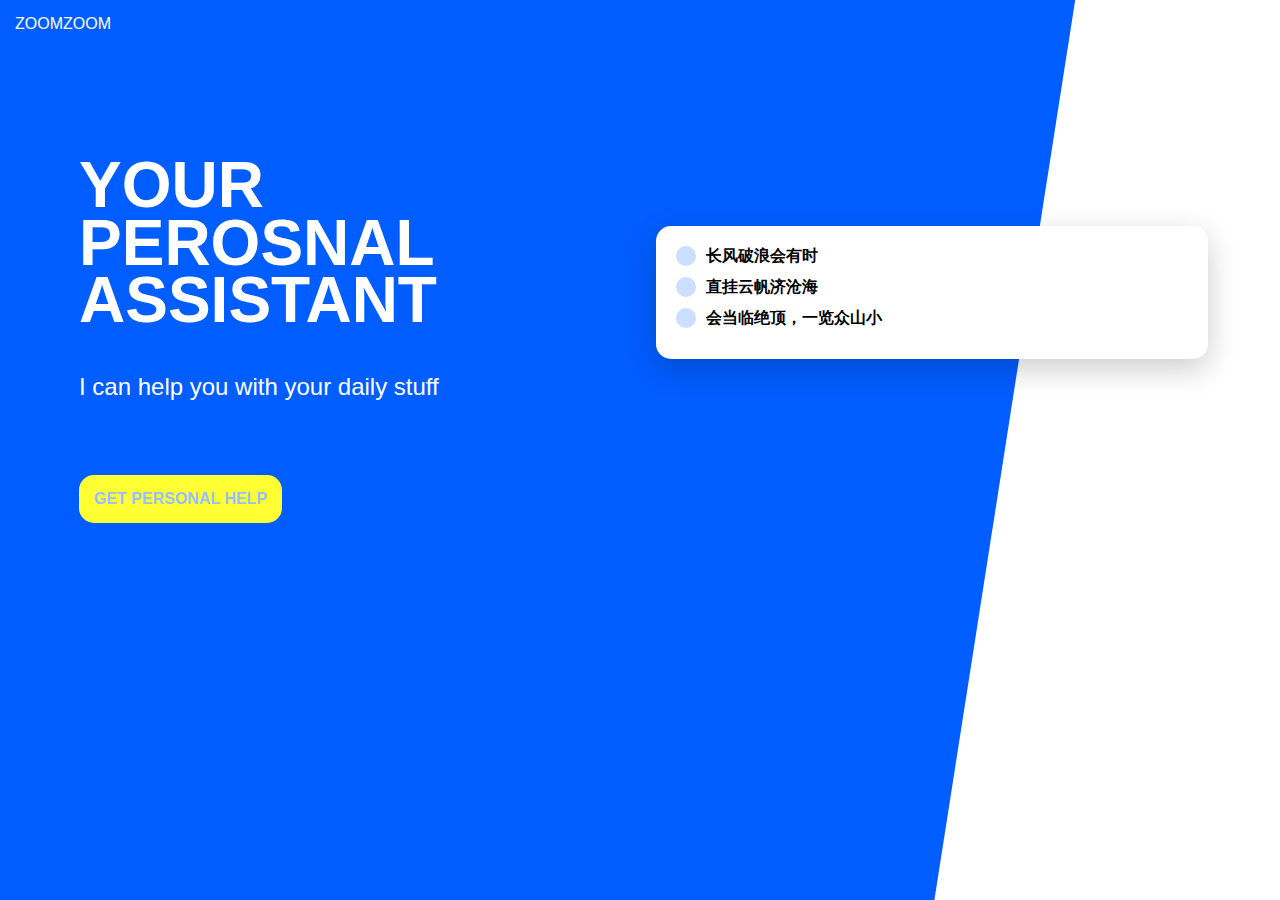
<file: front_end/sass/SASSY/index.html>
<!DOCTYPE html>
<html lang="en">
<head>
    <meta charset="UTF-8">
    <meta name="viewport" content="width=device-width, initial-scale=1.0">
    <meta http-equiv="X-UA-Compatible" content="ie=edge">
    <title>learn sass</title>
    <link rel="stylesheet" href="./css/main.css">
</head>
<body>
    <div id="bg"></div>
    <header>
        <a href="#">zoomzoom</a>
    </header>
    <main>
        <section id="card">
            <ul>
                <li>
                    <span></span>
                    <strong>长风破浪会有时</strong>
                </li>
                <li>
                    <span></span>
                    <strong>直挂云帆济沧海</strong>
                </li>
                <li>
                    <span></span>
                    <strong>会当临绝顶，一览众山小</strong>
                </li>
            </ul>
        </section>
        <section id="primary">
            <h1>Your perosnal assistant</h1>
            <p>I can help you with your daily stuff</p>
            <a href="#">get personal help</a>
        </section>
    </main>
</body>
</html>
</file>
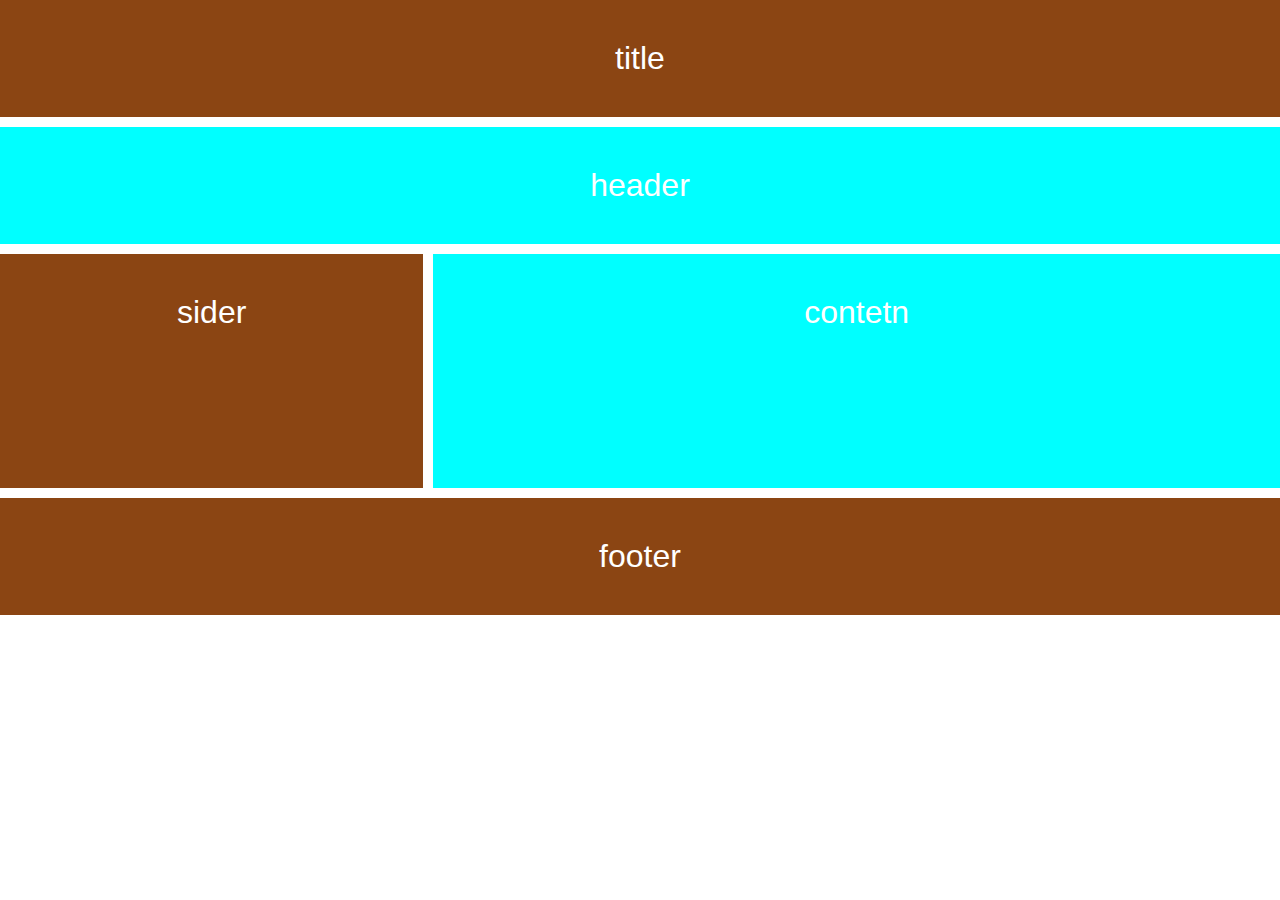
<file: front_end/css/gird1.html>
<!DOCTYPE html>
<html lang="en">
<head>
    <meta charset="UTF-8">
    <meta name="viewport" content="width=device-width, initial-scale=1.0">
    <meta http-equiv="X-UA-Compatible" content="ie=edge">
    <title>learn grid </title>
    <style>
    *{
        margin:0;
        padding:0;
    }
    .grid{
        display: grid;
        grid-template-columns: 1fr 2fr;
        grid-template-rows: 1fr 1fr 2fr 1fr;
        grid-template-areas: 
        "title title"
        "header header"
        "sidebar content"
        "footer footer";
        gap:10px;
    }
    .grid div{
        text-align: center;
        font-size:2em;
        color:#fff;
        font-family: 'Segoe UI', Tahoma, Geneva, Verdana, sans-serif;
        padding:40px 0px;
        
    }
    .grid div:nth-child(even){
        background-color:aqua;
    }
    .grid div:nth-child(odd){
        background-color:saddlebrown;
    }
    .title{
        grid-area: title;
    }
    .header{
        grid-area:header;
    }
    .sidebar{
        grid-area: sidebar;
    }
    .content{
        grid-area: content;
    }
    .footer{
        grid-area:footer;
    }
    @media screen and (max-width:736px){
        .grid{
            grid-template-columns:1fr;
            grid-template-rows: 0.5fr 1fr 1fr 1fr 0.5fr;
            grid-template-areas: 
            "title"
            "header"
            "sidebar" 
            "content"
            "footer";
        }
    }
    </style>
</head>
<body>
    <div class="grid">
        <div class="title">title</div>
        <div class="header">header</div>
        <div class="sidebar">sider</div>
        <div class="content">contetn</div>
        <div class="footer">footer</div>
    </div>
</body>
</html>
</file>
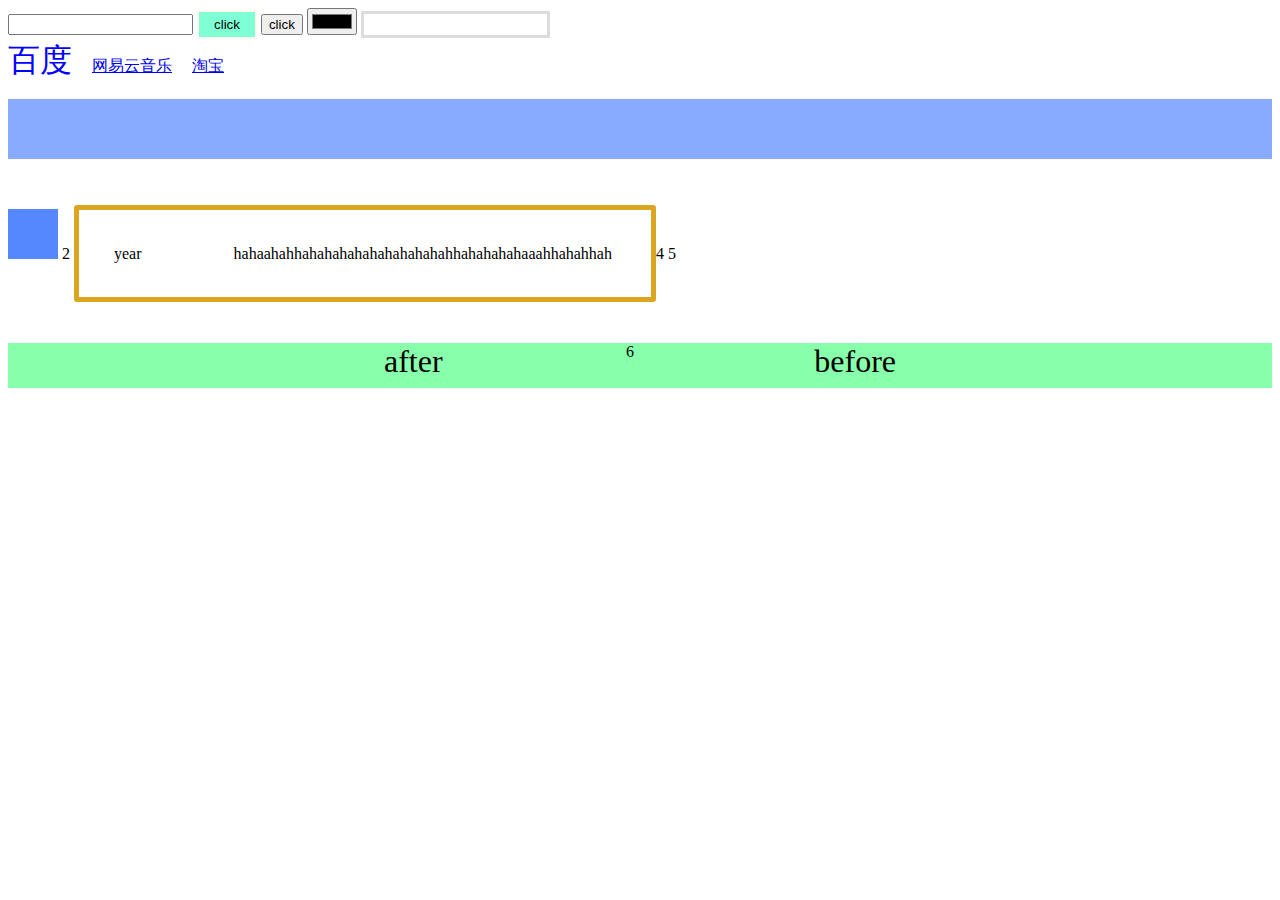
<file: front_end/css/test.html>
<!DOCTYPE html>
<html lang="en">
<head>
    <meta charset="UTF-8">
    <meta name="viewport" content="width=device-width, initial-scale=1.0">
    <meta http-equiv="X-UA-Compatible" content="ie=edge">
    <title>Document</title>
    <style>
    [type='datetime']{
     border:3px solid gainsboro;
     padding:3px;
    }
    [href^='http:']{
        text-decoration: none;
        color:blue;
        font-size:2rem;

    }
    [type='button']{
        outline:0;
        border:2px solid floralwhite;
        background-color:aquamarine;
        padding:5px 15px;
    }
    p:empty{
        background-color: #8af;
        height:60px;
        margin-bottom: 45px;
    }
    .top{
        margin-top:50px;
    }
    .top :first-child{
        width:50px;
        height:50px;
        display: inline-block;
        background-color: #58f;
    }
    .top :nth-child(3){
        padding:35px;
        border-radius:3px;
        border:5px solid goldenrod;
    }
    .top :last-child{
        display: block;
        height:45px;
        background-color: #8fa;
        text-align:center;
        margin-top:80px;
    }
    .top :last-child::after{
        content:'after';
        font-size:2em;
        position:absolute;
        left:30%;
        animation: bounce 3s ease-in  alternate-reverse infinite;
    }
    .top :last-child::before{
        content:'before';
        font-size:2em;
        position:absolute;
        right:30%;
        animation: bounce 3s ease-in alternate-reverse infinite;
    }
    @keyframes bounce {
        0%{
            transform: translateY(0px);
            opacity:1;
        }
        50%{
            transform:translateY(120px);
            opacity:0.5;
        }
        100%{
            transform:translateY(-120pxpx);
            opacity:1;
        }
        
    }
    </style>
</head>
<body>
    <input type="text">
    <input type="button" value='click'>
    <input type="submit" value='click'>
    <input type="color">
    <input type="datetime">
    <br>
    <a href="http:/baidu.com">百度</a>&emsp;
    <a href="https:/music.163.com">网易云音乐</a>&emsp;
    <a href="https:/taobao.com">淘宝</a>
    <p></p>

    <p class="top">
        <span></span>
        <span>2</span>
        <span>
           
            year &emsp; &emsp14; &emsp; &emsp; &emsp;
            hahaahahhahahahahahahahahahahhahahahahaaahhahahhah
        </span>
        <span>4</span>
        <span>5 &emsp;</span>
        <span>6 &emsp;</span>
    </p>
    <script>
    let forms=document.querySelectorAll('input')
    let test_span=document.querySelectorAll('span')[5];
    console.log(test_span)
    test_span.addEventListener('click',(e)=>{
        e.target.classList.toggle('active')
    });
    </script>
</body>
</html>
</file>
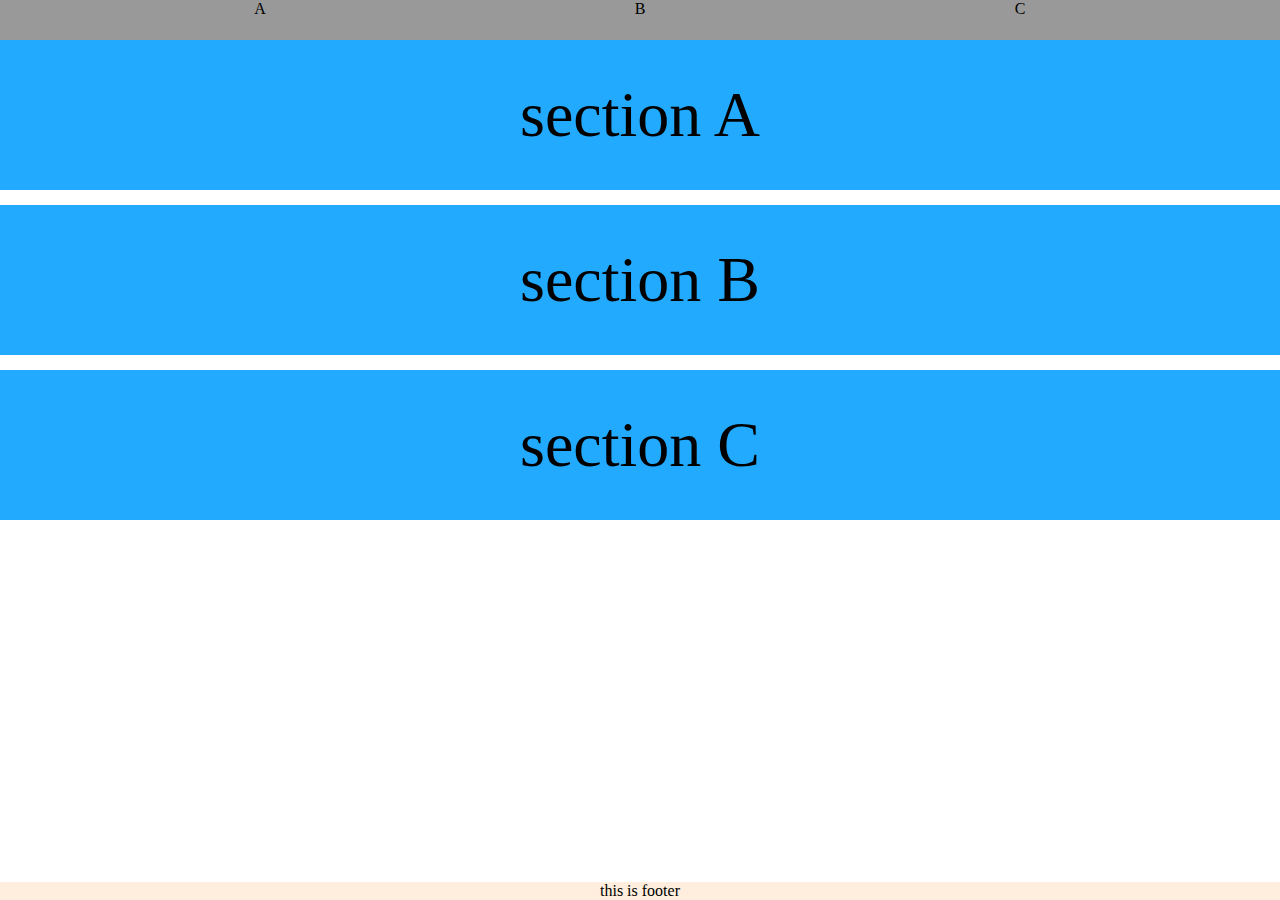
<file: front_end/html5/example.html>
<!DOCTYPE html>
<html lang="en">
<head>
    <meta charset="UTF-8">
    <meta name="viewport" content="width=device-width, initial-scale=1.0">
    <meta http-equiv="X-UA-Compatible" content="ie=edge">
    <title>newtag</title>
    <style>
    *{
        margin:0;
        padding:0
    }
    nav{
        overflow: hidden;
        display:flex;
        background-color: #999;
        justify-content: space-evenly;
    }
    nav li{
        list-style: none;
        /* display:inline-block; */
        height:40px;
        width:240px;
        cursor:pointer;
        text-align: center;
    }
    li:hover{
        background-color: #f8a;
    }
    section{
        height:150px;
        background-color: #2af;
        font-size:4em;
        text-align:center;
        margin-bottom:15px;
        vertical-align: middle;
        line-height:150px;
    }
    footer{
        width:100%;
        position:fixed;
        bottom:0;
        text-align:center;
        background-color: #fed;
        font-family:'Lucida Sans', 'Lucida Sans Regular', 'Lucida Grande';
    }
    </style>
</head>
<body>
    <header>
        <nav>
            <li>A</li>
            <li>B</li>
            <li>C</li>
        </nav>
    </header>
    <main>
        <section>section A</section>
        <section>section B</section>
        <section>section C</section>
    </main>
    <footer>
        this is footer
    </footer>
</body>
</html>
</file>
<file: front_end/sass/SASSY/css/main.css>
body, html {
  height: 100%;
}

body {
  font-family: 'Gill Sans', 'Gill Sans MT', Calibri, 'Trebuchet MS', sans-serif;
  margin: 0;
}

body #bg {
  -webkit-clip-path: polygon(0% 0%, 100% 0, 100% 59%, 25% 100%, 0% 100%);
  clip-path: polygon(0% 0%, 100% 0, 100% 59%, 25% 100%, 0% 100%);
  width: 100%;
  height: 100%;
  position: absolute;
  z-index: -1;
  background-color: #005dff;
}

@media (min-width: 840px) {
  body #bg {
    -webkit-clip-path: polygon(0% 0%, 52% 0, 84% 0, 73% 100%, 0% 100%);
            clip-path: polygon(0% 0%, 52% 0, 84% 0, 73% 100%, 0% 100%);
  }
}

body header a {
  color: #fff;
  text-decoration: none;
  padding: 15px;
  display: block;
  text-transform: uppercase;
}

@media (min-width: 840px) {
  main {
    display: -ms-grid;
    display: grid;
    -ms-grid-columns: 50% auto;
        grid-template-columns: 50% auto;
        grid-template-areas: "primary card";
  }
}

main section#card {
  background: #fff;
  padding: 20px;
  margin: 1em auto;
  border-radius: 15px;
  -webkit-box-shadow: 0 10px 30px rgba(0, 0, 0, 0.2);
          box-shadow: 0 10px 30px rgba(0, 0, 0, 0.2);
  width: 80%;
}

@media (min-width: 840px) {
  main section#card {
    grid-area: card;
    height: -webkit-fit-content;
    height: -moz-fit-content;
    height: fit-content;
    -ms-flex-item-align: center;
        -ms-grid-row-align: center;
        align-self: center;
    margin: 1em;
  }
}

main ul {
  list-style-type: none;
  margin: 0;
  padding: 0;
}

main ul li {
  margin-bottom: 10px;
}

main ul li span {
  position: absolute;
  width: 20px;
  height: 20px;
  border-radius: 50%;
  background: #ccdfff;
}

main ul li strong {
  display: inline-block;
  margin-left: 30px;
}

section#primary {
  color: #fff;
  padding: 15px;
  text-align: center;
}

@media (min-width: 840px) {
  section#primary {
    grid-area: primary;
    text-align: left;
    margin: 4em 0 0 4em;
  }
}

section#primary h1 {
  font-size: 3em;
  margin-top: 30px;
  text-transform: uppercase;
}

@media (min-width: 840px) {
  section#primary h1 {
    width: 30%;
    font-size: 4em;
    line-height: .9em;
  }
}

section#primary p {
  font-size: 1.5em;
}

section#primary a {
  color: #99beff;
  background-color: #ff3;
  text-decoration: none;
  text-transform: uppercase;
  font-weight: bold;
  display: block;
  text-align: center;
  margin: 50px auto 0 auto;
  padding: 15px;
  border-radius: 15px;
}

@media (min-width: 840px) {
  section#primary a {
    display: inline-block;
  }
}
/*# sourceMappingURL=main.css.map */
</file>
